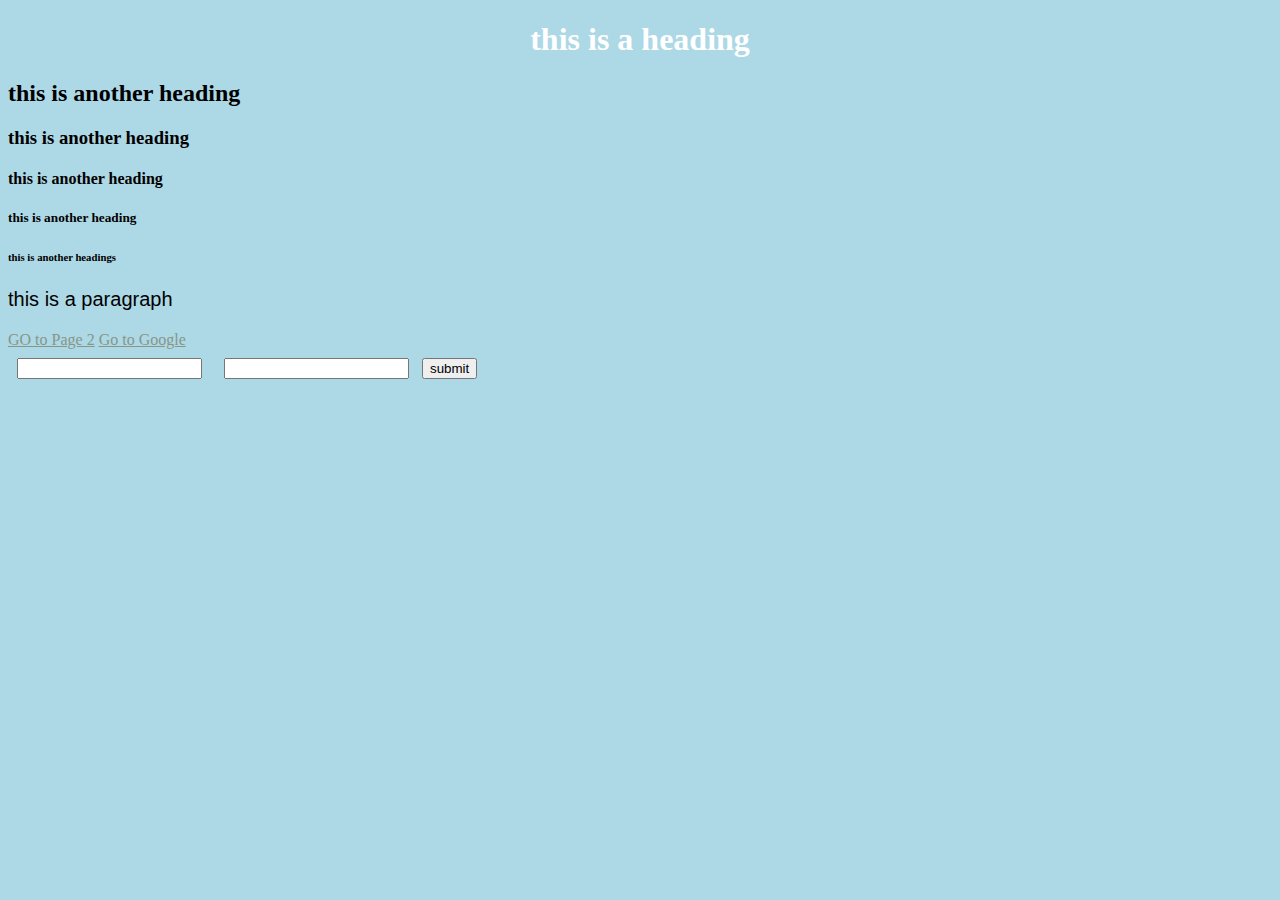
<file: index.html>
<!DOCTYPE html>
<html>

<head>
    <title>
        my first website
    </title>
    <link rel=" stylesheet " href="style.css">
</head>

<body>
    <h1>this is a heading</h1>
    <h2>this is another heading</h2>
    <h3>this is another heading</h3>
    <h4> this is another heading</h4>
    <h5>this is another heading</h5>
    <h6>this is another headings</h6>
    <p>this is a paragraph</p>
    <a href="page.html">GO to Page 2</a>
    <a href="http://www.google.com">Go to Google</a>
    <form margin>  
        <input type="text">
        <input type="number">
        <button>submit</button>
     </form>
</body>

</html>
</file>
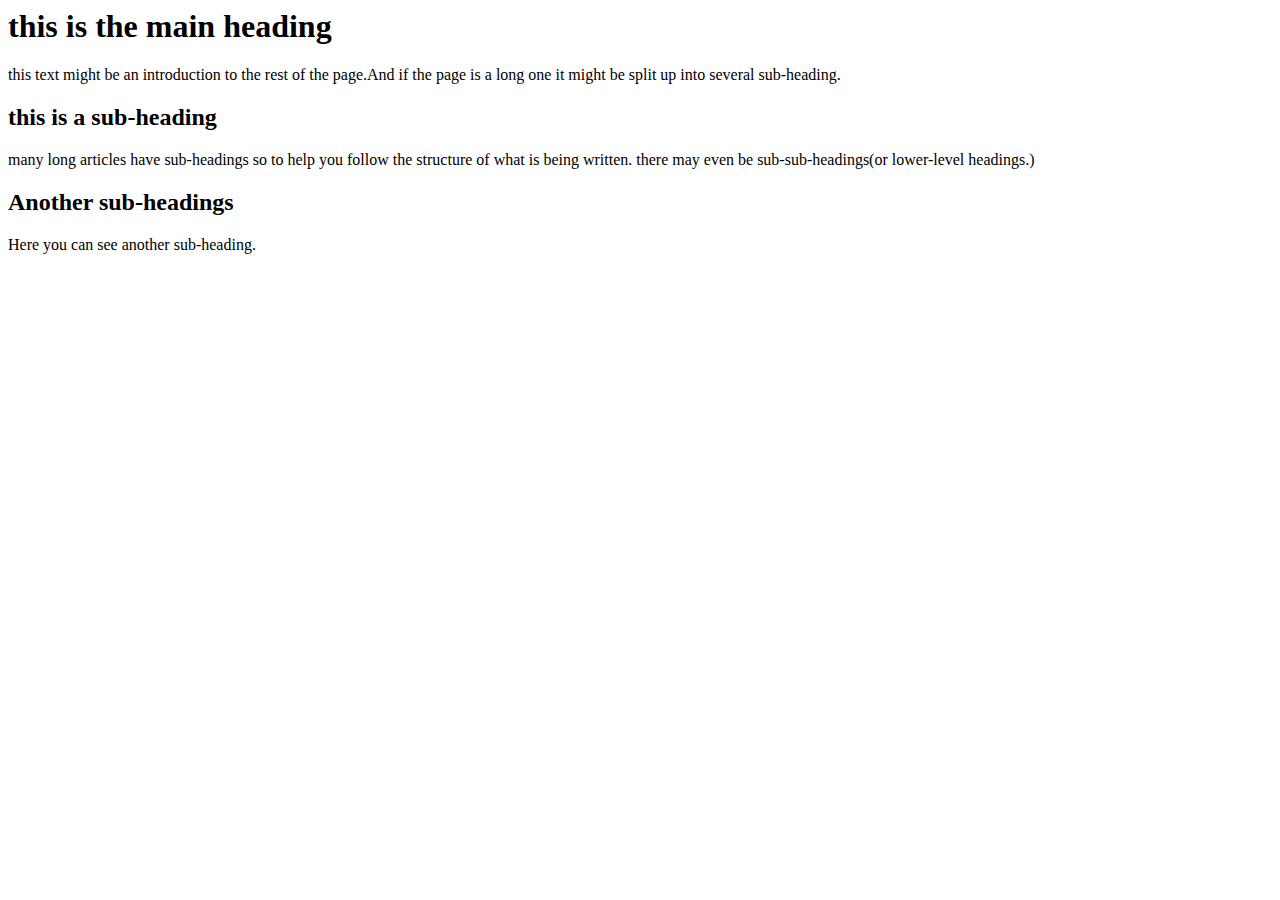
<file: assignment.html>
<html>

<body>
    <h1>this is the main heading</h1>

    <p>this text might be an introduction to the rest of
        the page.And if the page is a long one it might
        be split up into several sub-heading.</p>

    <h2>this is a sub-heading</h2>

    <p>many long articles have sub-headings so to help
        you follow the structure of what is being written.
        there may even be sub-sub-headings(or lower-level
        headings.)</p>

    <h2>Another sub-headings</h2>

    <p>Here you can see another sub-heading.</p>

</body>

</html>
</file>
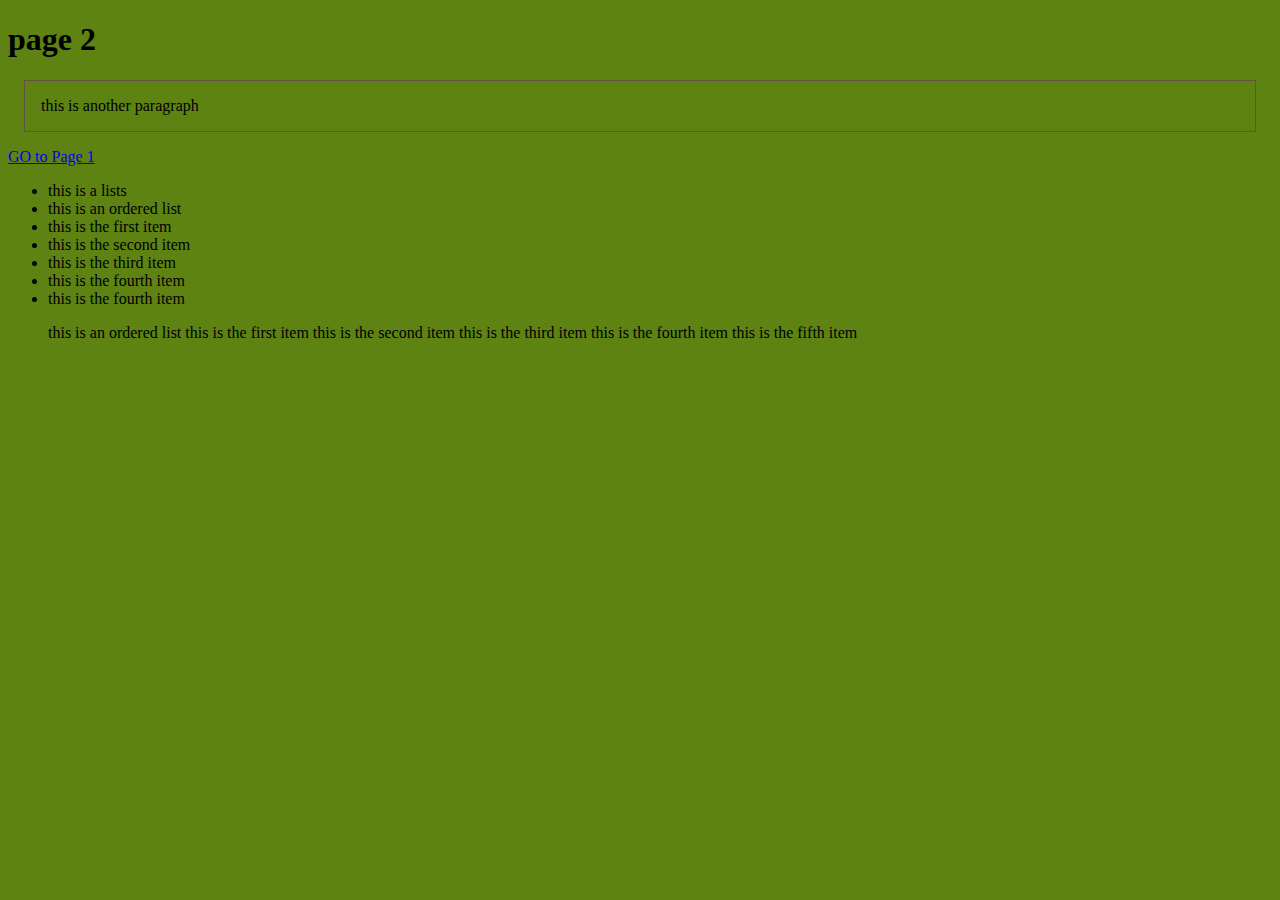
<file: page.html>
<!DOCTYPE html>
<html>

<head>
    <title>
        my first website second page
    </title>
    <style>
    body{
        background-color:#5e8313
    }
    p{
        margin: 1em;
        padding: 1em;
    }
    </style>
</head>

<body>
    <h1>page 2</h1>
    <p style="border-width: 1px; border-style: solid; border-color:#615243">this is another paragraph</p>
    <a href="index.html">GO to Page 1</a>
    <ul>
        <li>this is a lists</li>
        <li>this is an ordered list</li>
        <li>this is the first item</li>
        <li>this is the second item</li>
        <li>this is the third item</li>
        <li>this is the fourth item</li>
        <li>this is the fourth item</li>
        
    </ul>
    <ol>
        <il>this is an ordered list</il>
        <il>this is the first item</il>
        <il>this is the second item</il>
        <il>this is the third item</il>
        <il>this is the fourth item</il>
        <il>this is the fifth item</il>
    </ol>
</body>

</html>
</file>
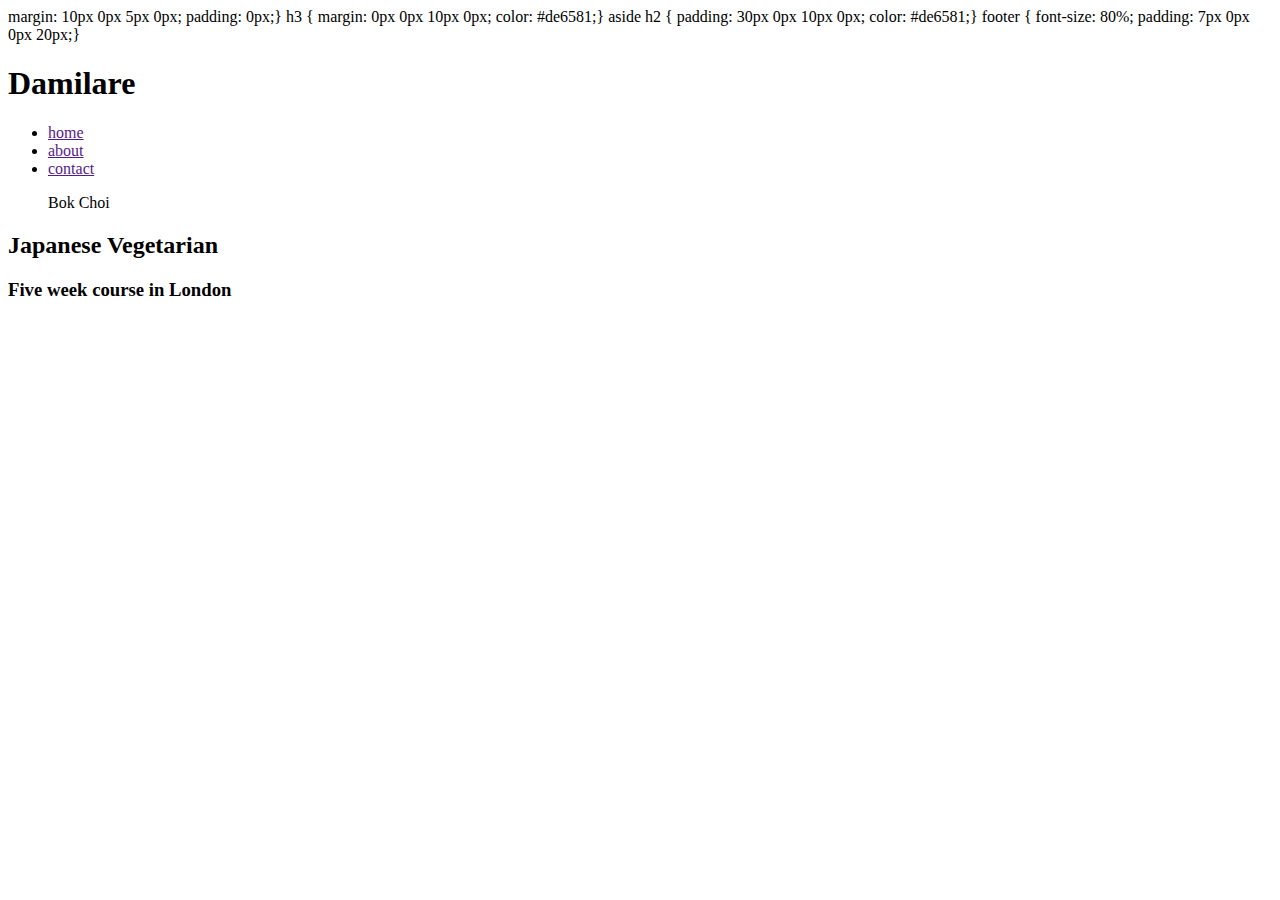
<file: project3.html>
margin: 10px 0px 5px 0px;
padding: 0px;}
h3 {
margin: 0px 0px 10px 0px;
color: #de6581;}
aside h2 {
padding: 30px 0px 10px 0px;
color: #de6581;}
footer {
font-size: 80%;
padding: 7px 0px 0px 20px;}
</style>
<!--[if lt IE 9]>
  <script src="http://html5shiv.googlecode.com/svn/trunk/html5.js"></script>
  <![endif]-->
</head>

<body>
    <div class="wrapper">
        <header>
            <h1>Damilare</h1>
            <nav>
                <ul>
                    <li><a href="" class="current">home</a></li>
                    <li><a href="">about</a></li>
                    <li><a href="">contact</a></li>
                </ul>
            </nav>
        </header>
        <section class="courses">
            <article>
                <figure>
                    <th32gyys7k src="images/bok-choi.jpg" alt="Bok Choi" />
                    <figcaption>Bok Choi</figcaption>
                </figure>
                <hgroup>
                    <h2>Japanese Vegetarian</h2>
                    <h3>Five week course in London</h3>
                </hgroup>
</file>
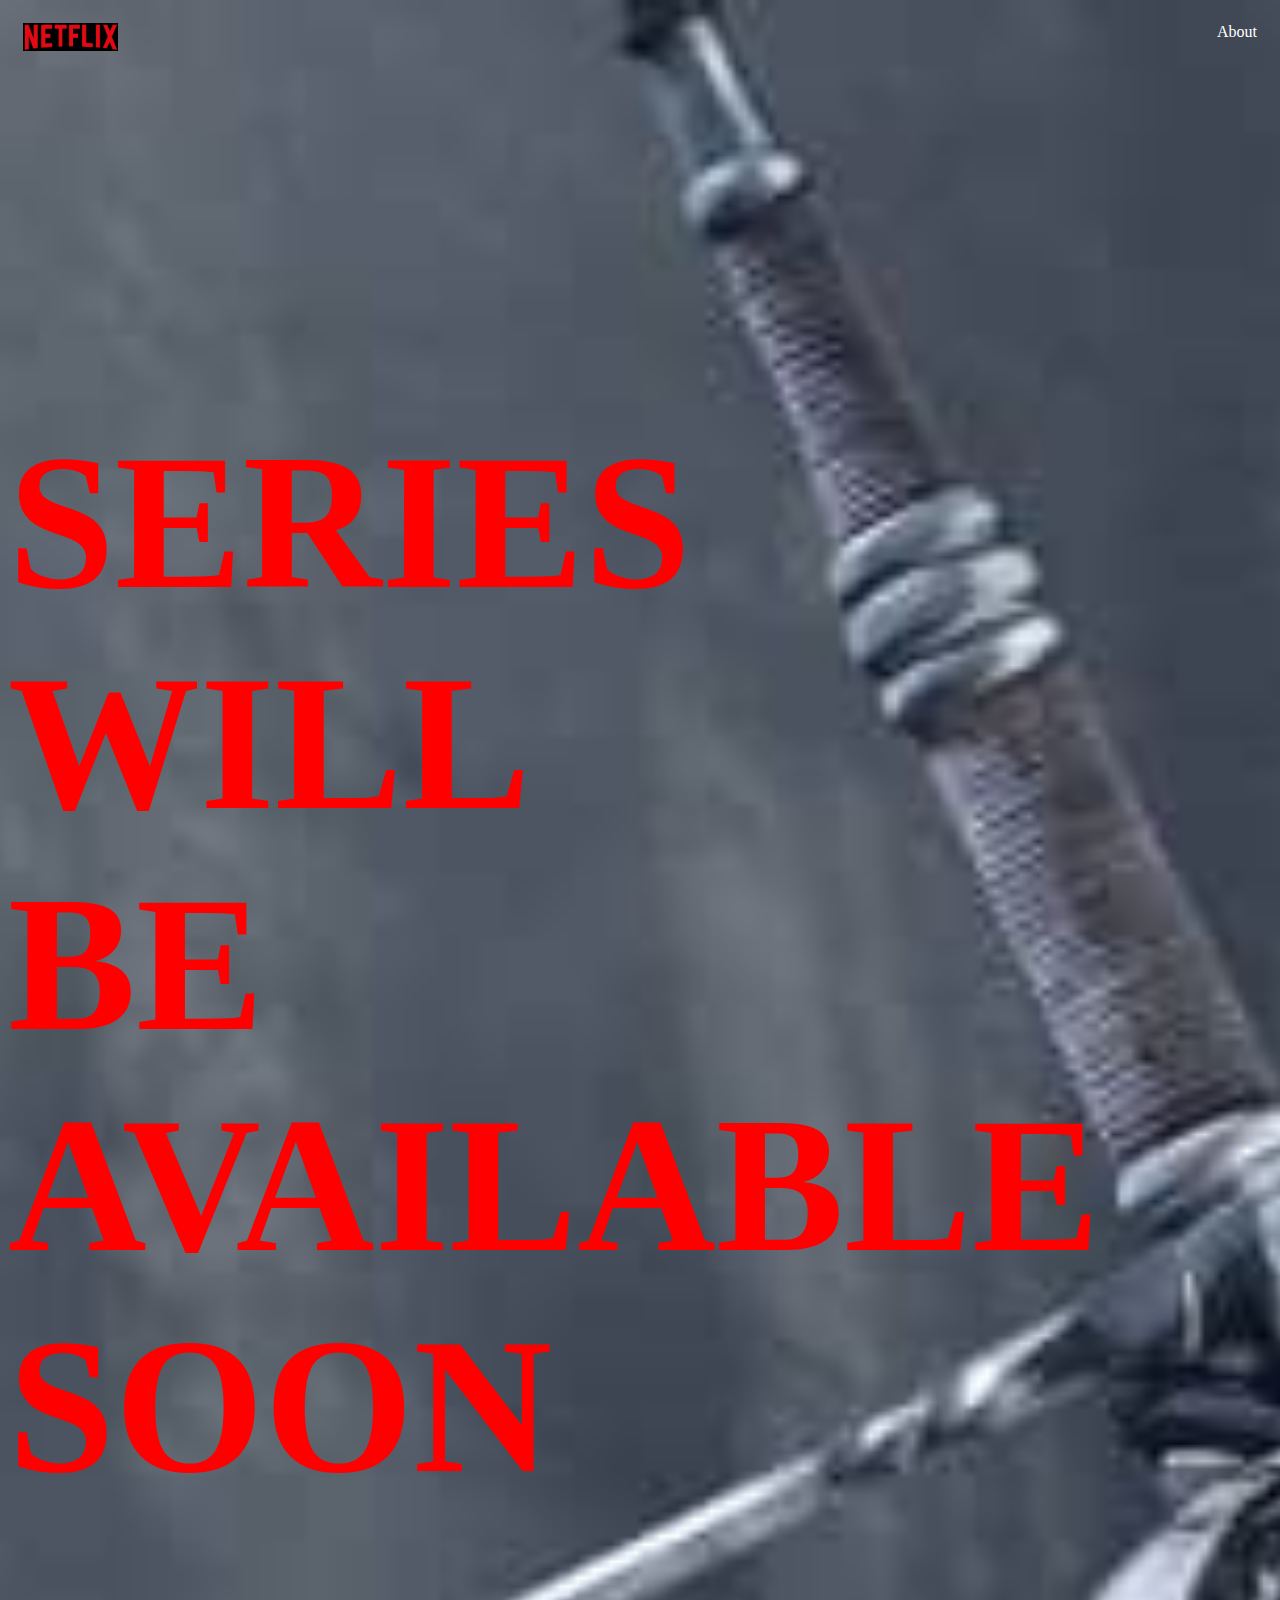
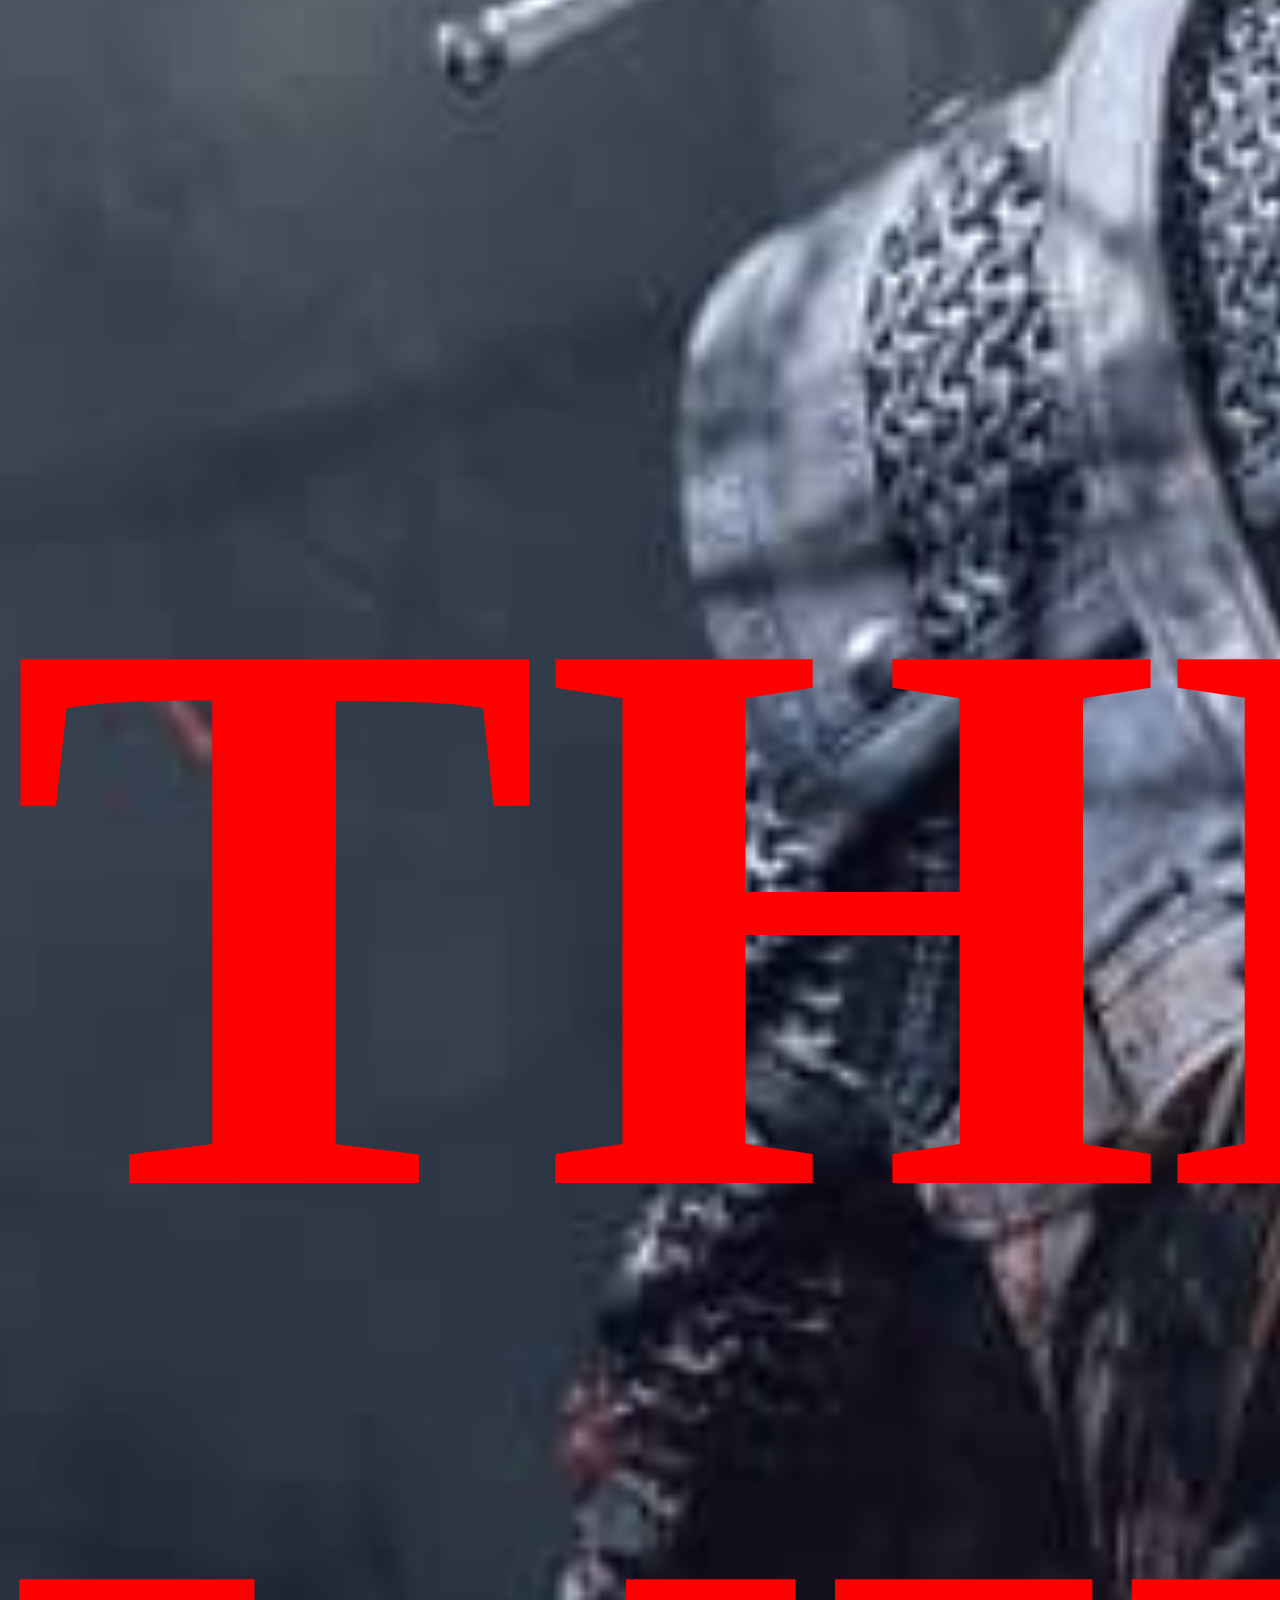
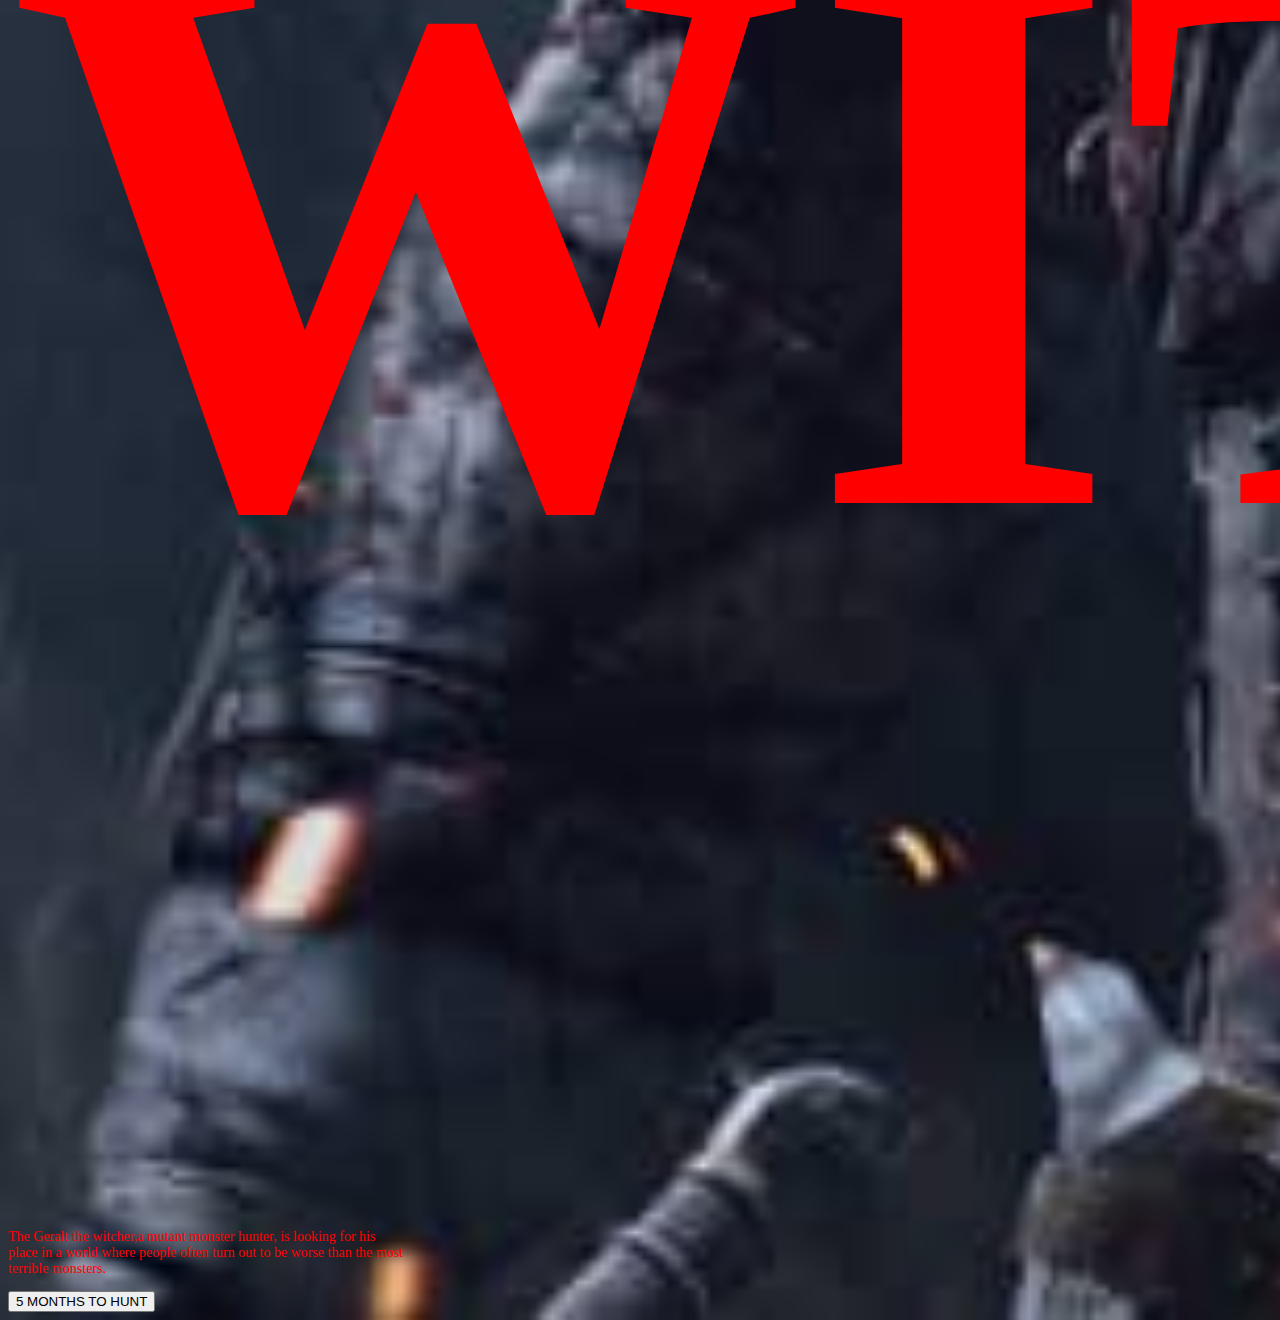
<file: witcher.html>
<!DOCTYPE html>
<html>

<head>
    <link href="witcher.css" rel="stylesheet">
    <title>
        The witcher
    </title>
</head>

<body>
    <nav class="navbar">
        <img src="net.png" alt="logo" class="logo" />
        <a href="About"> About </a>
    </nav>
    <main class="row">
        <div class="column">
            <h3 class="first">series will be available soon</h3>
            <h1 class="second">The witcher</h1>
            <p class="paragraph"> The Geralt the witcher,a mutant monster hunter,
                
                
                
                
                is looking for his place in a world
                where people often turn out to be worse than the most terrible monsters.
            </p>
            <div class="dema">
                <button class="button">5 MONTHS TO HUNT</button>
            </div>
        </div>
    </main>
</body>
</file>
<file: style.css>
body {
    background-color:lightblue;
}

h1{
    color:white;
text-align:center;
}

p{
    font-family: Arial;
    font-size:20px;
}
a{
    color:rgb(135, 150, 135);
}
input{
    margin: 9px
}
</file>
<file: witcher.css>
body{
    background-image:url(witch.jpg);
    background-size: cover;
    background-repeat: no-repeat;
    background-position: top;
}

.logo {
    width: 95px;
}

.navbar{
    padding: 15px
}

.navbar a {
    float: right;
    color: white;
    text-decoration: none
}

.column p {
    font-size: 14px;
}

.column {
    width: 400px;
    color: red;
    padding-top: 150px
}

.first{
    font-size: 12em;
    text-transform: uppercase;
}

.second {
    text-transform: uppercase;
    font-size: 50em;
}
</file>
